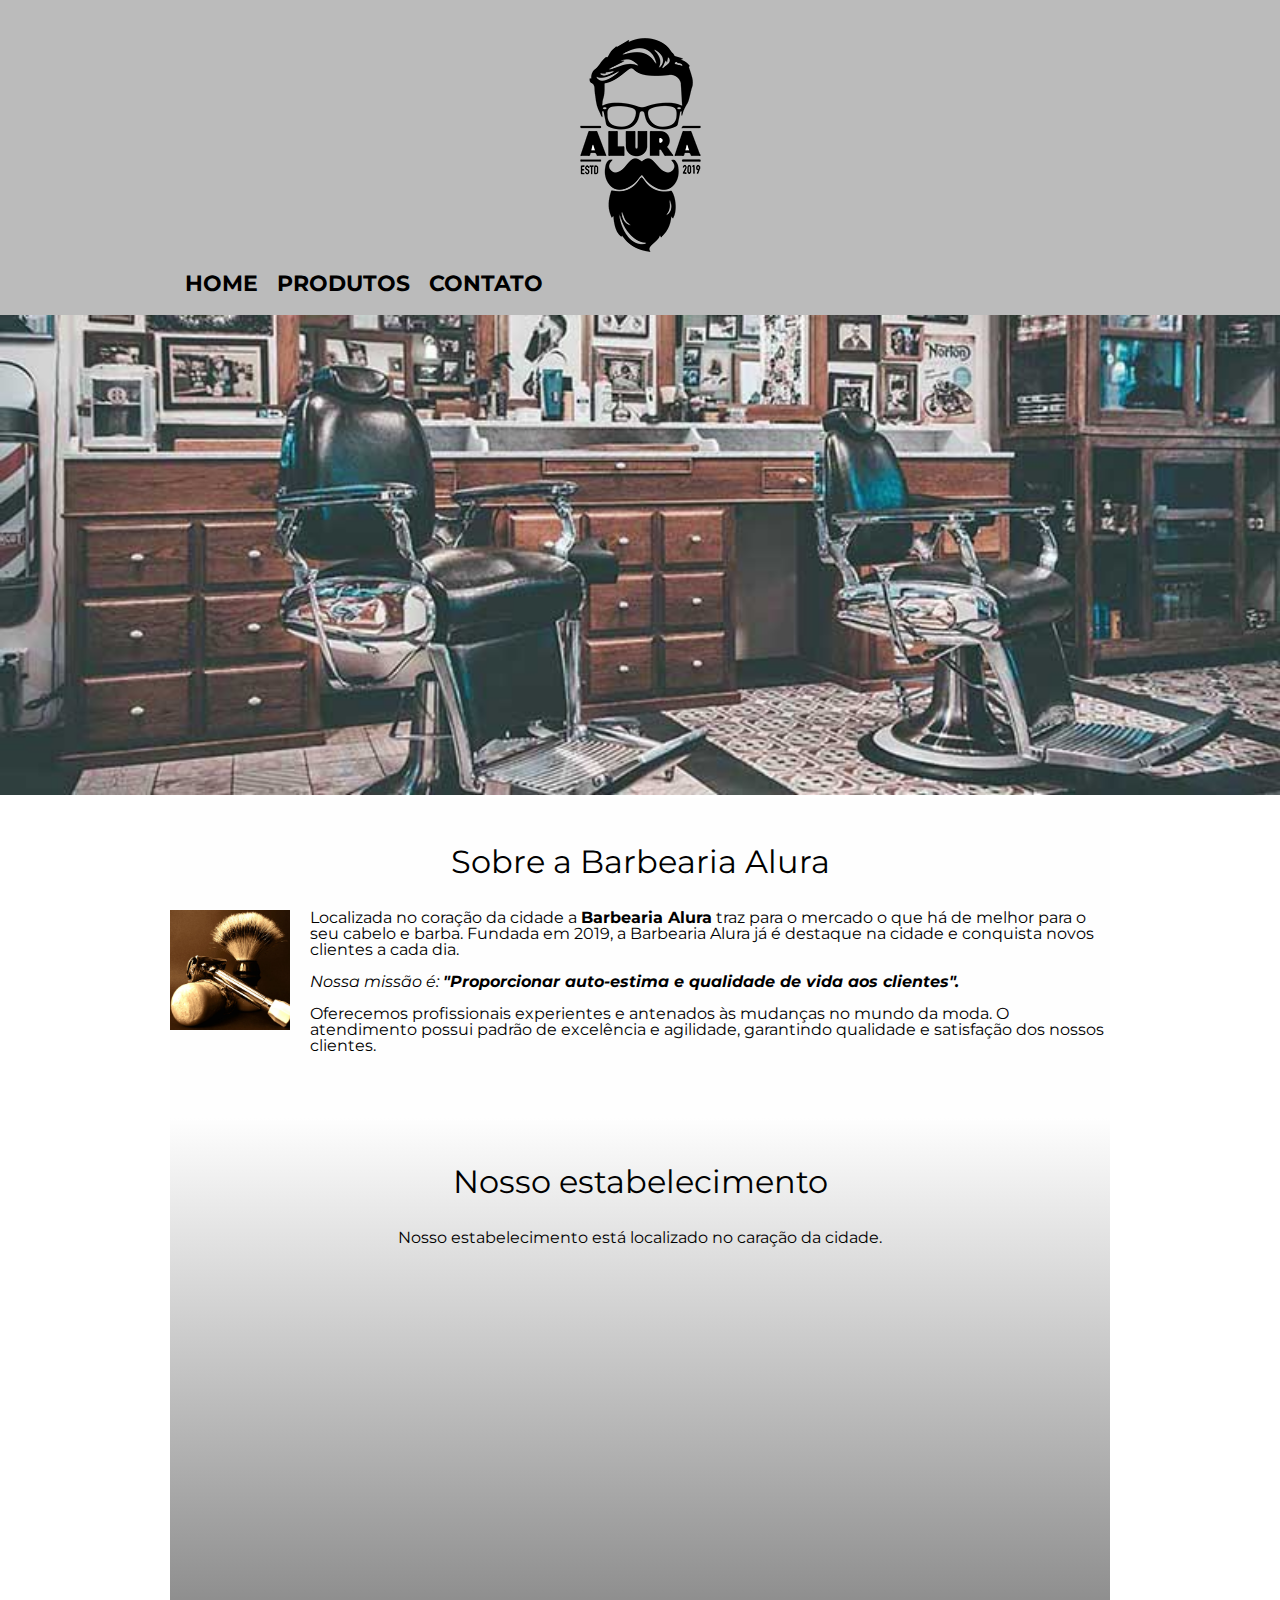
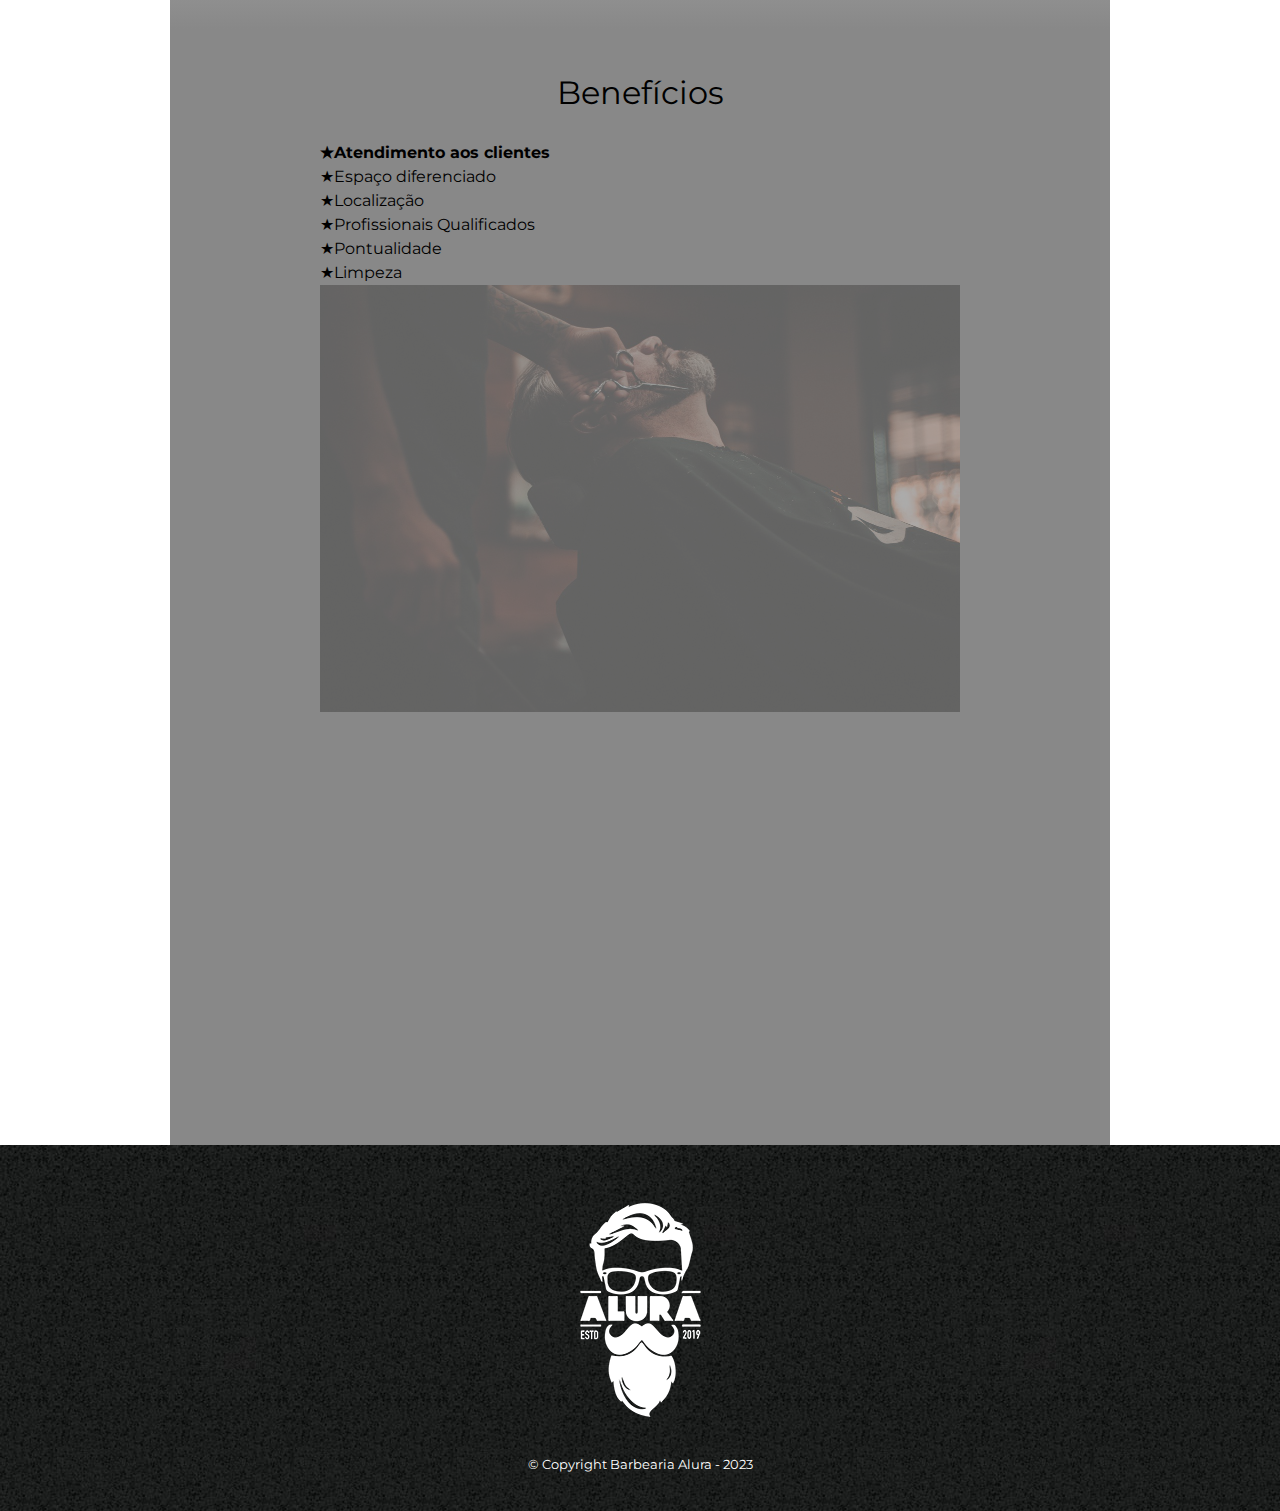
<file: index.html>
<!DOCTYPE html>
<html lang="pt-br">
     <head>
        <meta charset="UTF-8">
        <meta name="viewport" content="width=device-width">
        <title>Barbearia Alura</title>
        
        <link rel="stylesheet" href="reset.css">
        <link rel="stylesheet" href="style.css"> 
        <link href="https://fonts.googleapis.com/css2?family=Montserrat&display=swap" rel="stylesheet"> 
    </head>  

    <body>
        <header>
            <div class="caixa">
             <h1><img src="logo.png"></h1>

                <nav>
                    <ul>
                      <li><a href="https://romeuoliveira.github.io/barbearia_da_alura/">Home</a></li>
                      <li><a href="https://romeuoliveira.github.io/barbearia_da_alura/produtos.html">Produtos</a></li>
                      <li><a href="https://romeuoliveira.github.io/barbearia_da_alura/contato.html">Contato</a></li>
                
                    </ul>
                </nav>
            </div>
        </header>

        <img class="banner" src="banner.jpg">



           <main>
                <section class="principal">
                    <h2 class="titulo-principal">Sobre a Barbearia Alura</h2>

                    <img class="utensilios" src="utensilios.jpg" alt="Utensílios de um barbeiro">


                    <p>Localizada no coração da cidade a <strong>Barbearia Alura</strong> traz
                    para o mercado o que há de melhor para o seu cabelo e barba. Fundada em
                    2019, a Barbearia Alura já é destaque na cidade e conquista novos 
                        clientes a cada dia.</p>

                    <p id= "missao"><em>Nossa missão é: <strong>"Proporcionar auto-estima e qualidade 
                    de vida aos clientes".</strong></em></p>

                    <p>Oferecemos profissionais experientes e antenados às mudanças no 
                    mundo da moda. O atendimento possui padrão de excelência e agilidade, 
                    garantindo qualidade e satisfação dos nossos clientes.</p>
                </section>

                <section class="mapa">
                    <h3 class="titulo-principal">Nosso estabelecimento</h3>
                    <p>Nosso estabelecimento está localizado no caração da cidade.</p>
                    
                    <div class="mapa-conteudo">
                        <iframe src="https://www.google.com/maps/embed?pb=!1m18!1m12!1m3!1d234093.94603094395!2d-46.80675858974092!3d-23.54264638516678!2m3!1f0!2f0!3f0!3m2!1i1024!2i768!4f13.1!3m3!1m2!1s0x94ce5a2b2ed7f3a1%3A0xab35da2f5ca62674!2sAlura%20-%20Escola%20Online%20de%20Tecnologia!5e0!3m2!1spt-PT!2spt!4v1675339309051!5m2!1spt-PT!2spt" width="100%" height="300" style="border:0;" allowfullscreen="" loading="lazy" referrerpolicy="no-referrer-when-downgrade"></iframe>
                    </div>    
                </section>
                <section class="beneficios">
                    <h3 class="titulo-principal">Benefícios</h3>
                    
                    <div class="conteudo-beneficios">
                        <ul class="lista-beneficios">
                            <li class="itens">Atendimento aos clientes</li>
                            <li class="itens">Espaço diferenciado</li>
                            <li class="itens">Localização</li>
                            <li class="itens">Profissionais Qualificados</li>
                            <li class="itens">Pontualidade</li>
                            <li class="itens">Limpeza</li>
                        </ul><img src="beneficios.jpg" class="imagem-beneficios">
                    </div>

                    <div class="video">
                      <iframe width="100%" height="315" src="https://www.youtube.com/embed/wcVVXUV0YUY" title="YouTube video player" frameborder="0" allow="accelerometer; autoplay; clipboard-write; encrypted-media; gyroscope; picture-in-picture; web-share" allowfullscreen></iframe></div>

                </section>
           </main>
        <footer>
            <img src="logo-branco.png">
            <p class="copyright">&copy; Copyright Barbearia Alura - 2023</p>
        </footer>
    </body>  
</html>
</file>
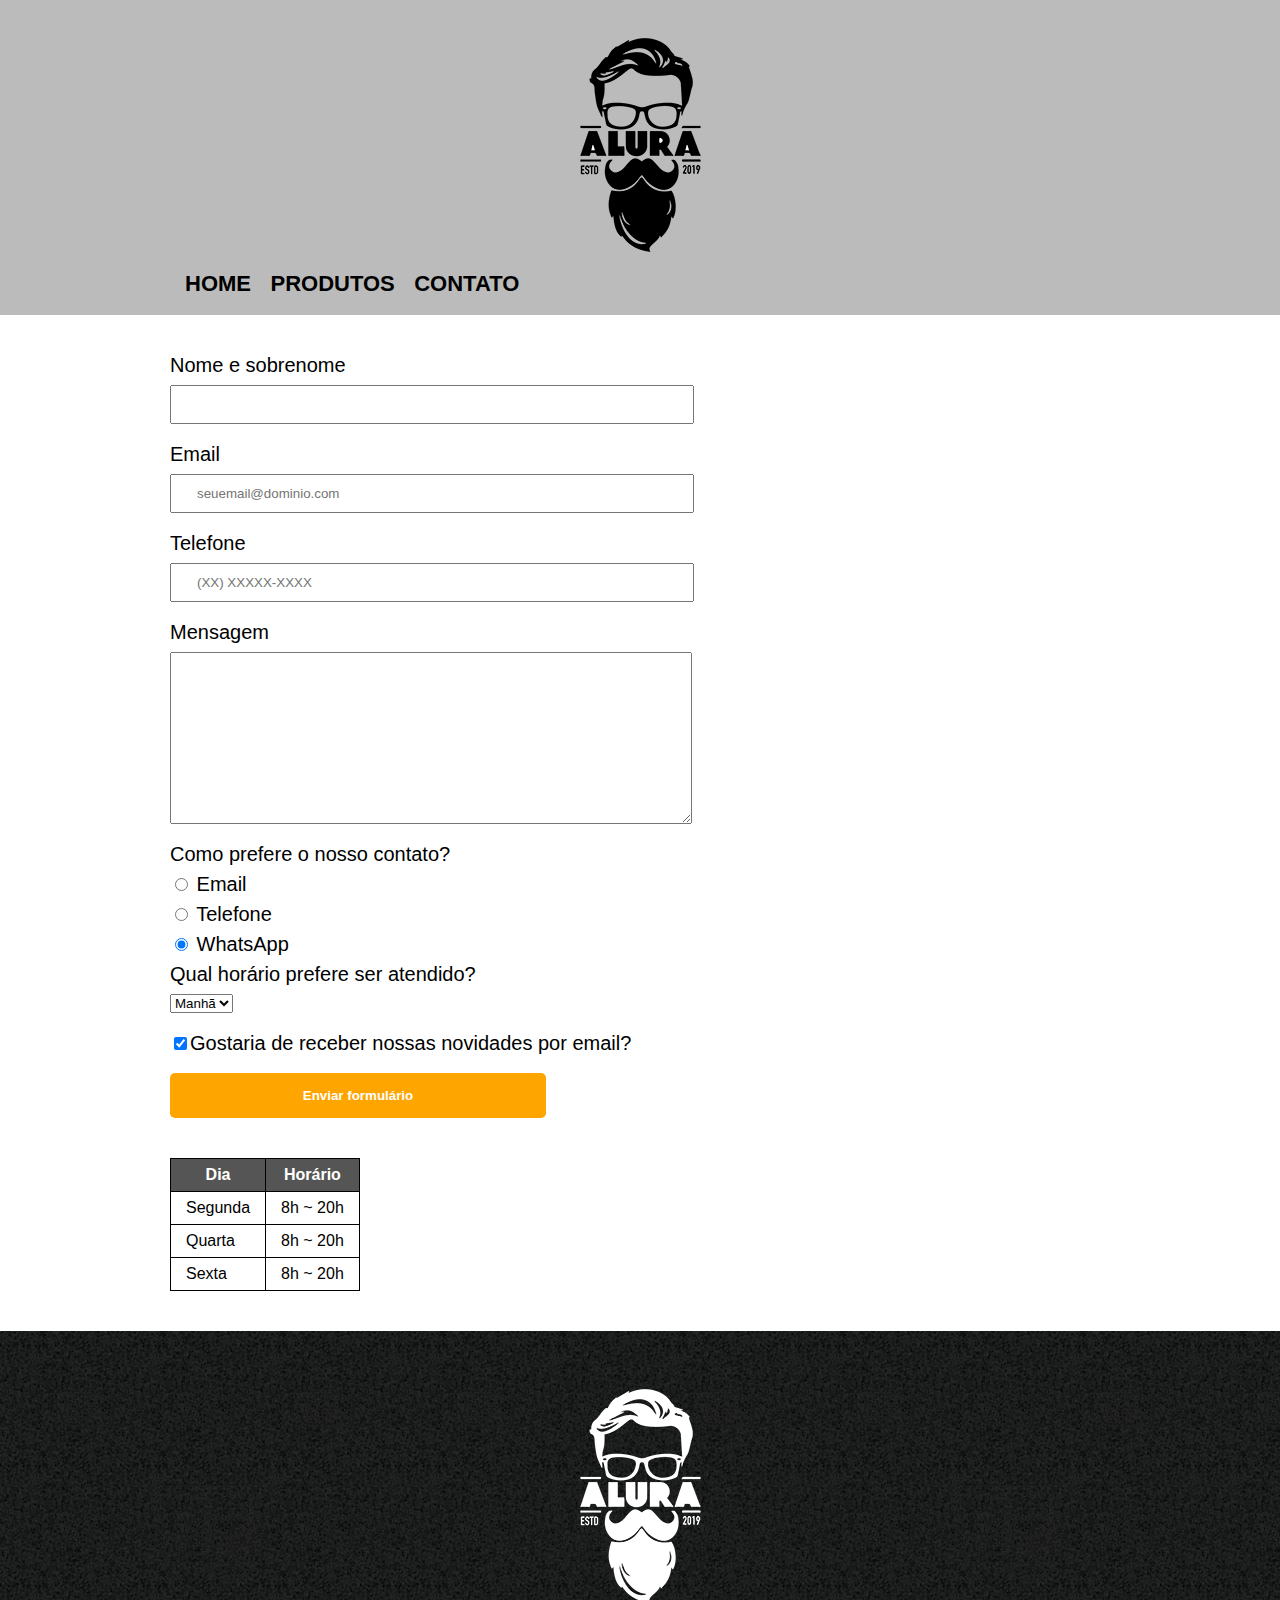
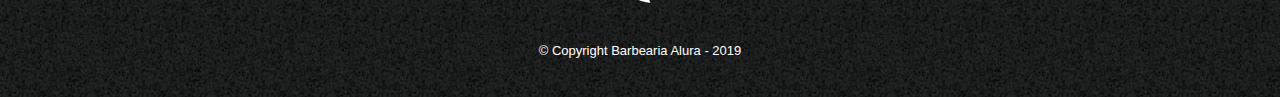
<file: contato.html>
<!DOCTYPE html>
<html>
	<head>
		<meta charset="UTF-8">
		<title>Contato - Barbearia Alura</title>

		<link rel="stylesheet" href="reset.css">
		<link rel="stylesheet" href="style.css">
	</head>
	<body>
		<header>
			<div class="caixa">
				<h1><img src="logo.png" alt="Logo da Barbearia Alura"></h1>

				<nav>
					<ul>
						<li><a href="https://romeuoliveira.github.io/barbearia_da_alura/">Home</a></li>
						<li><a href="https://romeuoliveira.github.io/barbearia_da_alura/produtos.html">Produtos</a></li>
						<li><a href="https://romeuoliveira.github.io/barbearia_da_alura/contato.html">Contato</a></li>
					</ul>
				</nav>
			</div>
		</header>

		<main>
			<form>
				<label for="nomesobrenome">Nome e sobrenome</label>
				<input type="text"id="nomesobrenome"class="input-padrao"required>

				<label for="email">Email</label>
				<input type="email"id="email" class="input-padrao"required placeholder="seuemail@dominio.com">

				<label for="telefone">Telefone</label>
				<input type="tel"id="telefone"class="input-padrao"required placeholder="(XX) XXXXX-XXXX">

				<label for="mensagem">Mensagem</label>
				<textarea cols="70" rows="10" id="mensagem" class="input-padrao"required></textarea>

				<fieldset>
					<legend>Como prefere o nosso contato?</legend>
					<label for="radio-email"><input type="radio" name="contato" value="email" id="radio-email"> Email</label>
					
					<label for="radio-telefone"><input type="radio" name="contato" value="telefone" id="radio-telefone"> Telefone</label>
					
					<label for="radio-whatsapp"><input type="radio" name="contato" value="whatsapp" id="radio-whatsapp" checked> WhatsApp</label>
				</fieldset>

				<fieldset>
					<legend>Qual horário prefere ser atendido?</legend>
					<select>
						<option>Manhã</option>
						<option>Tarde</option>
						<option>Noite</option>
					</select>
				</fieldset>

				<label class="checkbox"><input type="checkbox"checked>Gostaria de receber nossas novidades por email?</label>

				<input type="submit" value="Enviar formulário"class="enviar">
			</form>
			<table>
				<thead>
					<tr>
						<th>Dia</th>
						<th>Horário</th>
					</tr>
				</thead>
				<tbody>
					<tr>
						<td>Segunda</td>
						<td>8h ~ 20h</td>
					</tr>
				
					<tr>
						<td>Quarta</td>
						<td>8h ~ 20h</td>
					</tr>
					<tr>
						<td>Sexta</td>
						<td>8h ~ 20h</td>
					</tr>
				</tbody>	
			</table>
		</main>

		<footer>
			<img src="logo-branco.png" alt="Logo da Barbearia Alura">
			<p class="copyright">&copy; Copyright Barbearia Alura - 2019</p>
		</footer>
	</body>
</html>
</file>
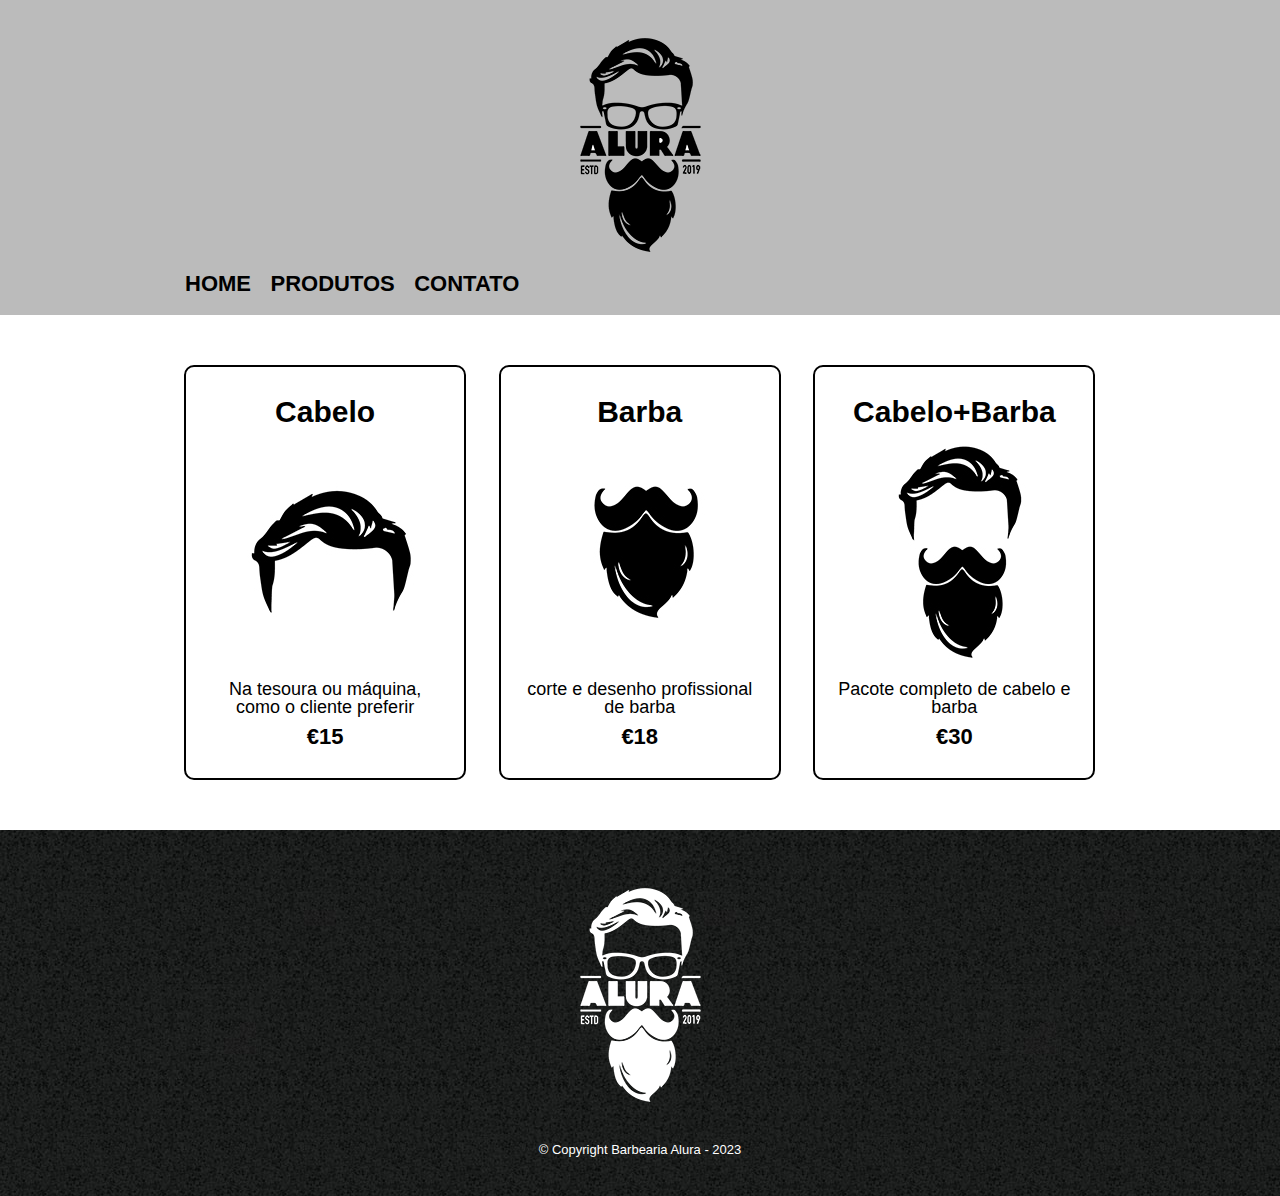
<file: produtos.html>
<!DOCTYPE html>
<html>
    <head>
        <meta charset="UTF-8">
         <title>Produtos - Barbearia Alura</title>

         <link rel="stylesheet" href="reset.css">
         <link rel="stylesheet" href="style.css">   
    </head>        
    <body>
        <header>
            <div class="caixa">
             <h1><img src="logo.png"></h1>

                <nav>
                    <ul>
                      <li><a href="https://romeuoliveira.github.io/barbearia_da_alura/">Home</a></li>
                      <li><a href="https://romeuoliveira.github.io/barbearia_da_alura/produtos.html">Produtos</a></li>
                      <li><a href="https://romeuoliveira.github.io/barbearia_da_alura/contato.html">Contato</a></li>
                
                    </ul>
                </nav>
            </div>
        </header>

        <main>
            <ul class="produtos">
                <li>
                    <h2>Cabelo</h2>
                    <img src="cabelo.jpg">
                    <p class="produto-descricao">Na tesoura ou máquina, como o cliente preferir</p>
                    <p class="produto-preco">€15</p>
                </li>
                <li>
                    <h2>Barba</h2>
                    <img src="barba.jpg">
                    <p class="produto-descricao">corte e desenho profissional de barba</p>
                    <p class="produto-preco">€18</p>
                </li>
                <li>
                    <h2>Cabelo+Barba</h2>
                    <img src="cabelo+barba.jpg">
                    <p class="produto-descricao">Pacote completo de cabelo e barba</p>
                    <p class="produto-preco">€30</p>
                </li>
            </ul>
        </main>
        <footer>
            <img src="logo-branco.png">
            <p class="copyright">&copy; Copyright Barbearia Alura - 2023</p>
        </footer>

    </body>
</html>
</file>
<file: style.css>
body {
    font-family: 'Montserrat', sans-serif;
}

header {
    background: #BBBBBB;
    padding:20px 0;
}

.caixa {
    position: relative;
    width: 940px;
    margin: 0 auto;
}

nav {
    position: absolute;
    top: 110px;
    right: 0;
}

nav li {
    display: inline;
    margin: 0 0 0 15px;
}

nav a {
    text-transform: uppercase;
    color: #000000;
    font-weight: bold;
    font-size: 22px;
    text-decoration: none;
}

nav a:hover {
    color: #C78C19;
    text-decoration: underline;
}

.produtos {
    width: 940px;
    margin: 0 auto;
    padding:50px 0;
}

.produtos li {
    display: inline-block;
    text-align: center;
    width: 30%;
    vertical-align: top;
    margin: 0 1.5%;
    padding: 30px 20px;
    box-sizing: border-box;
    border: 2px solid #000000;
    border-radius: 10px;
}
.produtos li:hover {
   border-color: #C78C19 ;
}

.produtos li:active {
   border-color: #088c19 ;
}

.produtos li:hover h2 {
    font-size: 34px;
}

.produtos h2 {
    font-size: 30px;
    font-weight: bold;
}

.produto-descricao {
    font-size: 18px;
}

.produto-preco {
    font-size: 22px;
    font-weight: bold;
    margin-top: 10px;
}

footer {
    text-align: center;
    background: url("bg.jpg");
    padding: 40px 0;
}

.copyright {
    color: #FFFFFF;
    font-size: 13px;
    margin: 20px 0 0;
}

main {
	width: 940px;
	margin: 0 auto;
}


form {
    margin: 40px 0;
}

form label, form legend {
    display: block;
    font-size: 20px;
    margin: 0 0 10px ;
}

.input-padrao {
    display: block;
    margin: 0 0 20px;
    padding:10px 25px;
    width: 50% ;
}

.checkbox {
    margin: 20px 0;
}
.enviar{
    width: 40%;
    padding: 15px 0;
    background: orange;
    color: white;
    font-weight: bold;
    font-size: 18;
    border: none;
    border-radius: 5px;
    transition: 1s all;
    cursor: pointer;
}

.enviar:hover {
    background: darkorange;
    transform: scale(1.2);
}

table {
    margin: 20px 0 40px;
}

thead {
    background: #555555;
    color: white;
    font-weight: bold;
}

td,th {
    border: 1px solid #000000;
    padding: 8px 15px;
}

/* css da pagina inicial*/
.banner {
    width: 100%;  
}

.titulo-principal {
    text-align: center;
    font-size: 2em;
    margin: 0 0 1em ;
    clear: left;
}


.principal {
    padding: 3em 0;
    background: #FEFEFE;
    width: 940px;
    margin: 0 auto;
}

.principal p  {
    margin: 0 0 1em ; 
}
.principal strong {
    font-weight: bold;
}

.principal em {
    font-style: italic;
}

.utensilios {
    width: 120px;
    float: left;
    margin: 0 20px 20px 0 ;
}

.mapa {
    padding: 3em 0;
    background: linear-gradient(#FEFEFE, #888888) ;
}

.mapa-conteudo{
    width: 940px;
    margin: 0 auto;
}

.mapa p {
    margin: 0 0 2em;
    text-align: center;
}
  
.beneficios {
    padding: 3em 0;
    background: #888888;
}

.conteudo-beneficios {
   width: 640px; 
   margin: 0 auto;
}

.lista-beneficios {
    width: 40%;
    display: inline-block;
    vertical-align: top;
}

.itens {
    line-height: 1.5;
}

.itens:first-child {
    font-weight: bold;
}

.itens:before {
    content: "★";
}

.imagem-beneficios {
    width: 60%;
    opacity: 0.3;
    
}

.imagem-beneficios:hover{
    opacity: 1;
    transition: 400ms;
}

.video {
    width: 560px;
    margin: 2em auto;
}
 
@media screen and (max-width: 480px) {
    .caixa, .principal, .conteudo-beneficios, .mapa-conteudo, .video {
        width: auto;
    }
}

h1 {
    text-align: center;
}

nav {
    position: static;
}
.lista-beneficios, .imagem-beneficios {
    width: 100% ;
}
</file>
